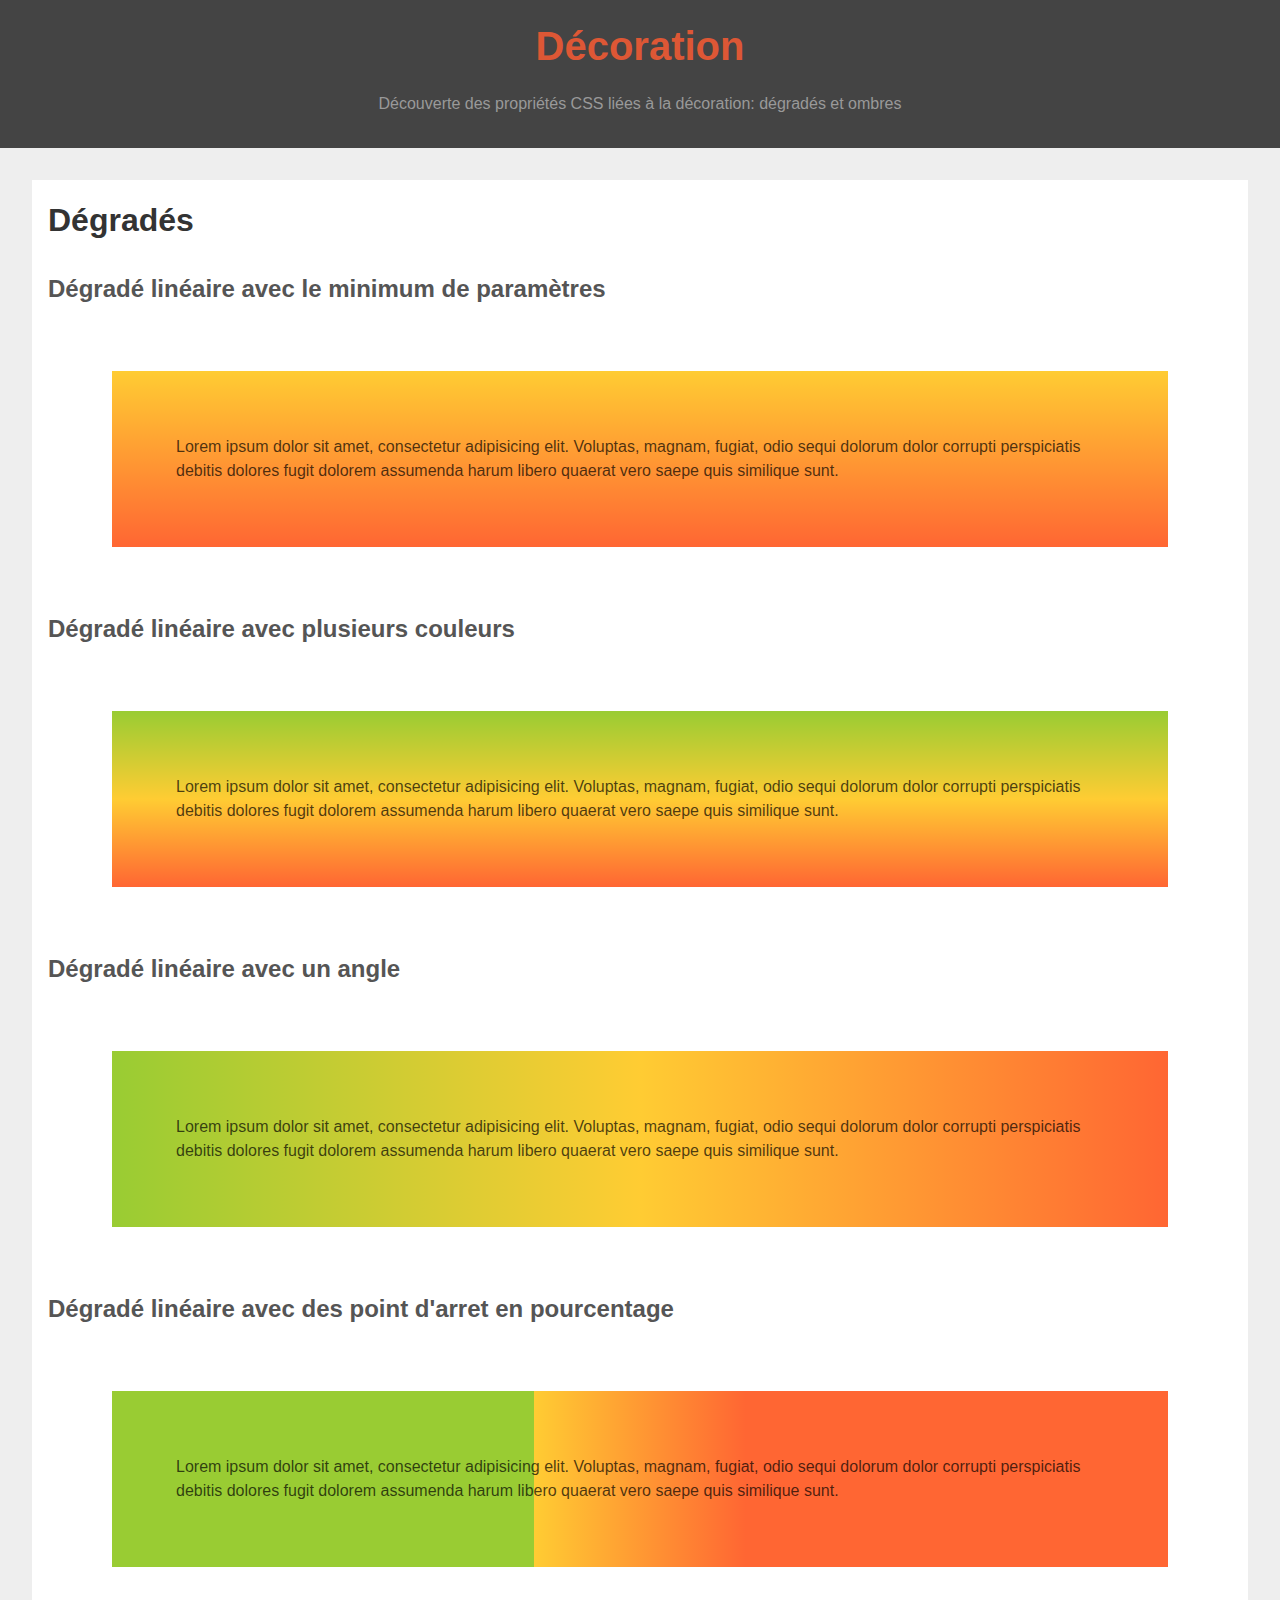
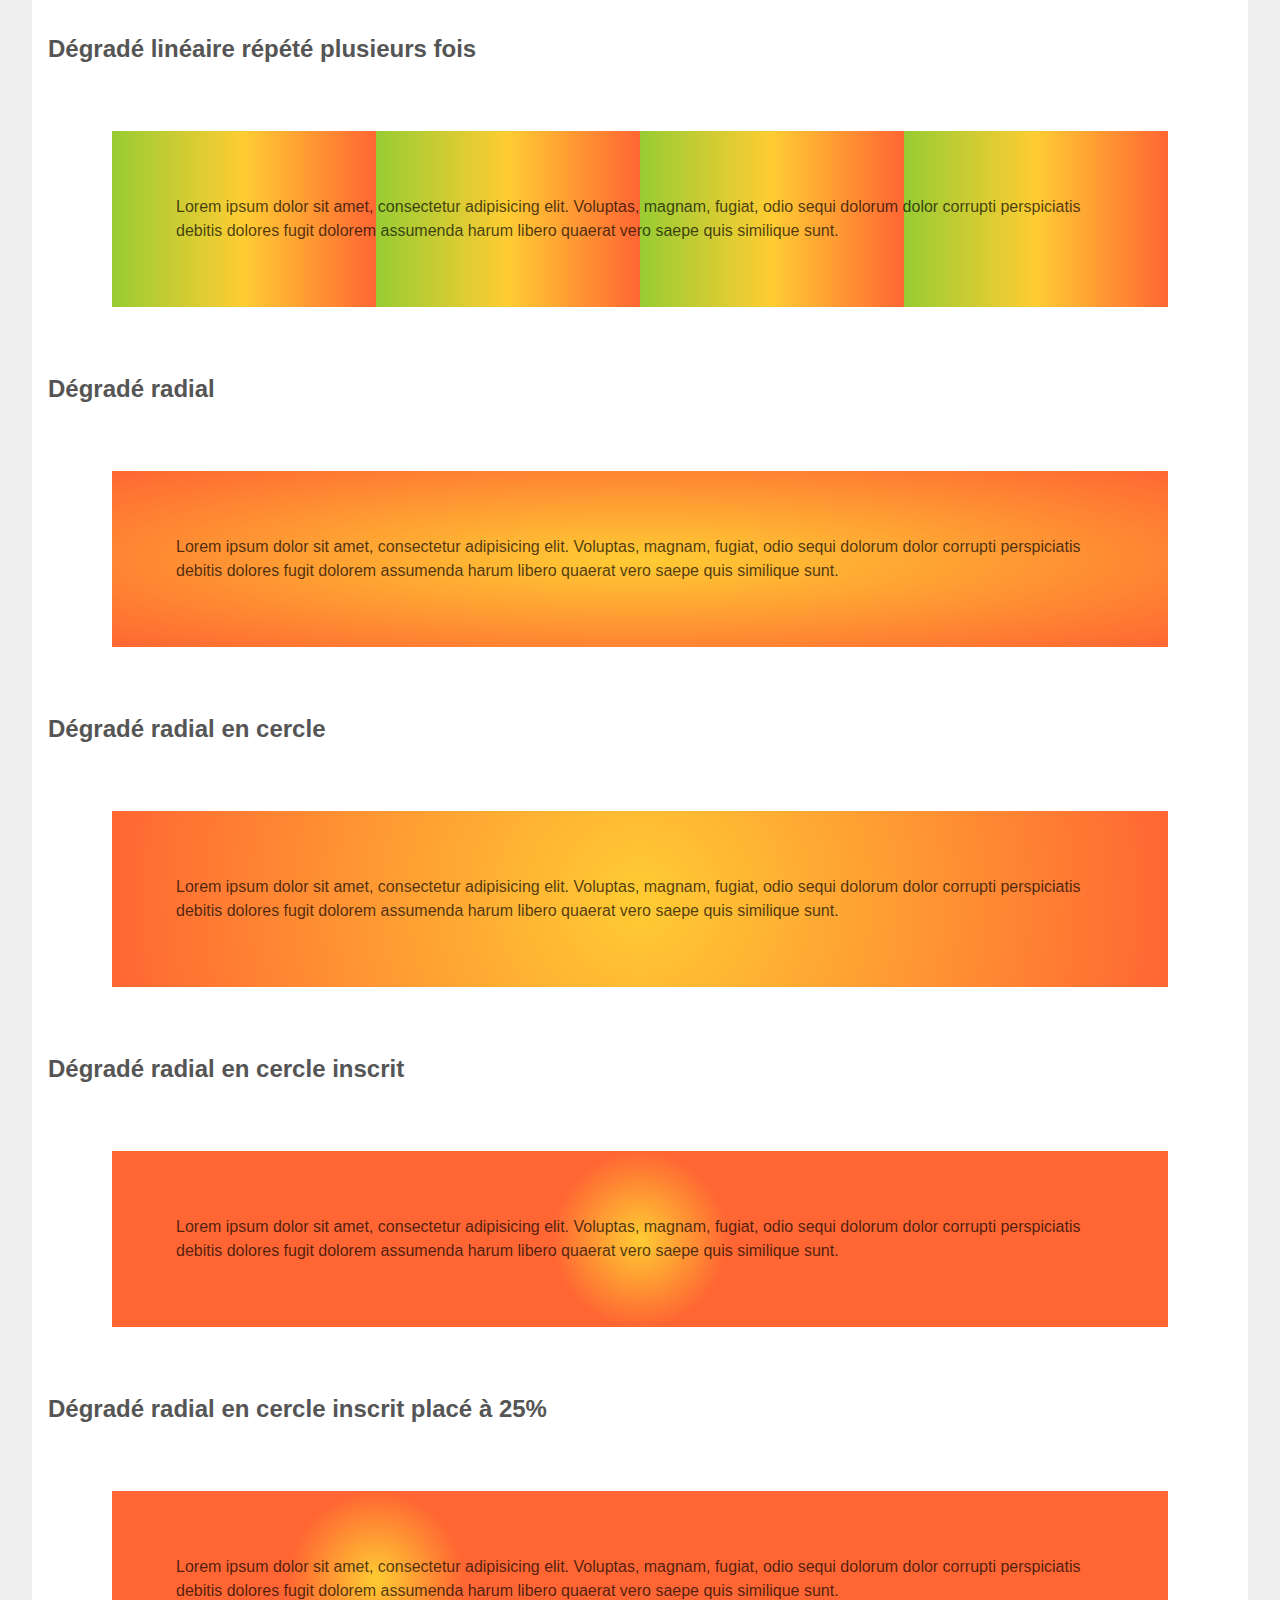
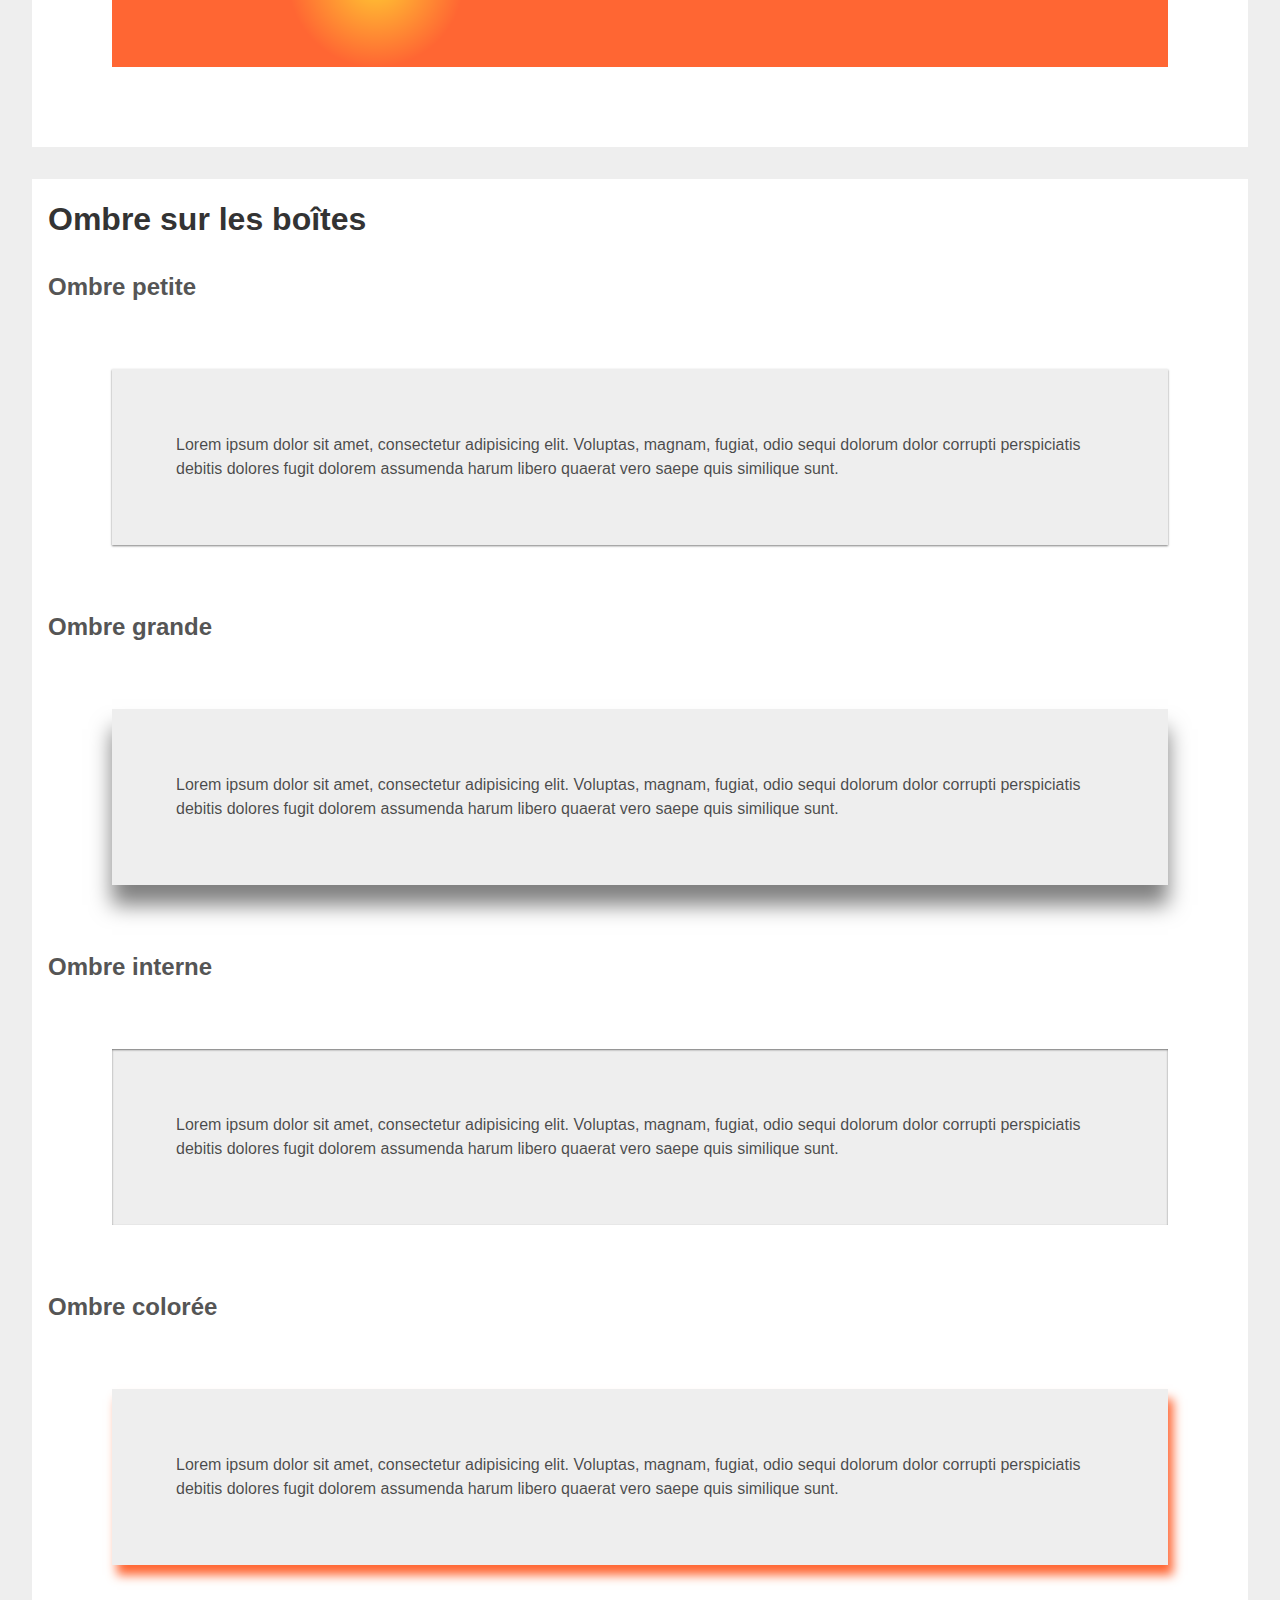
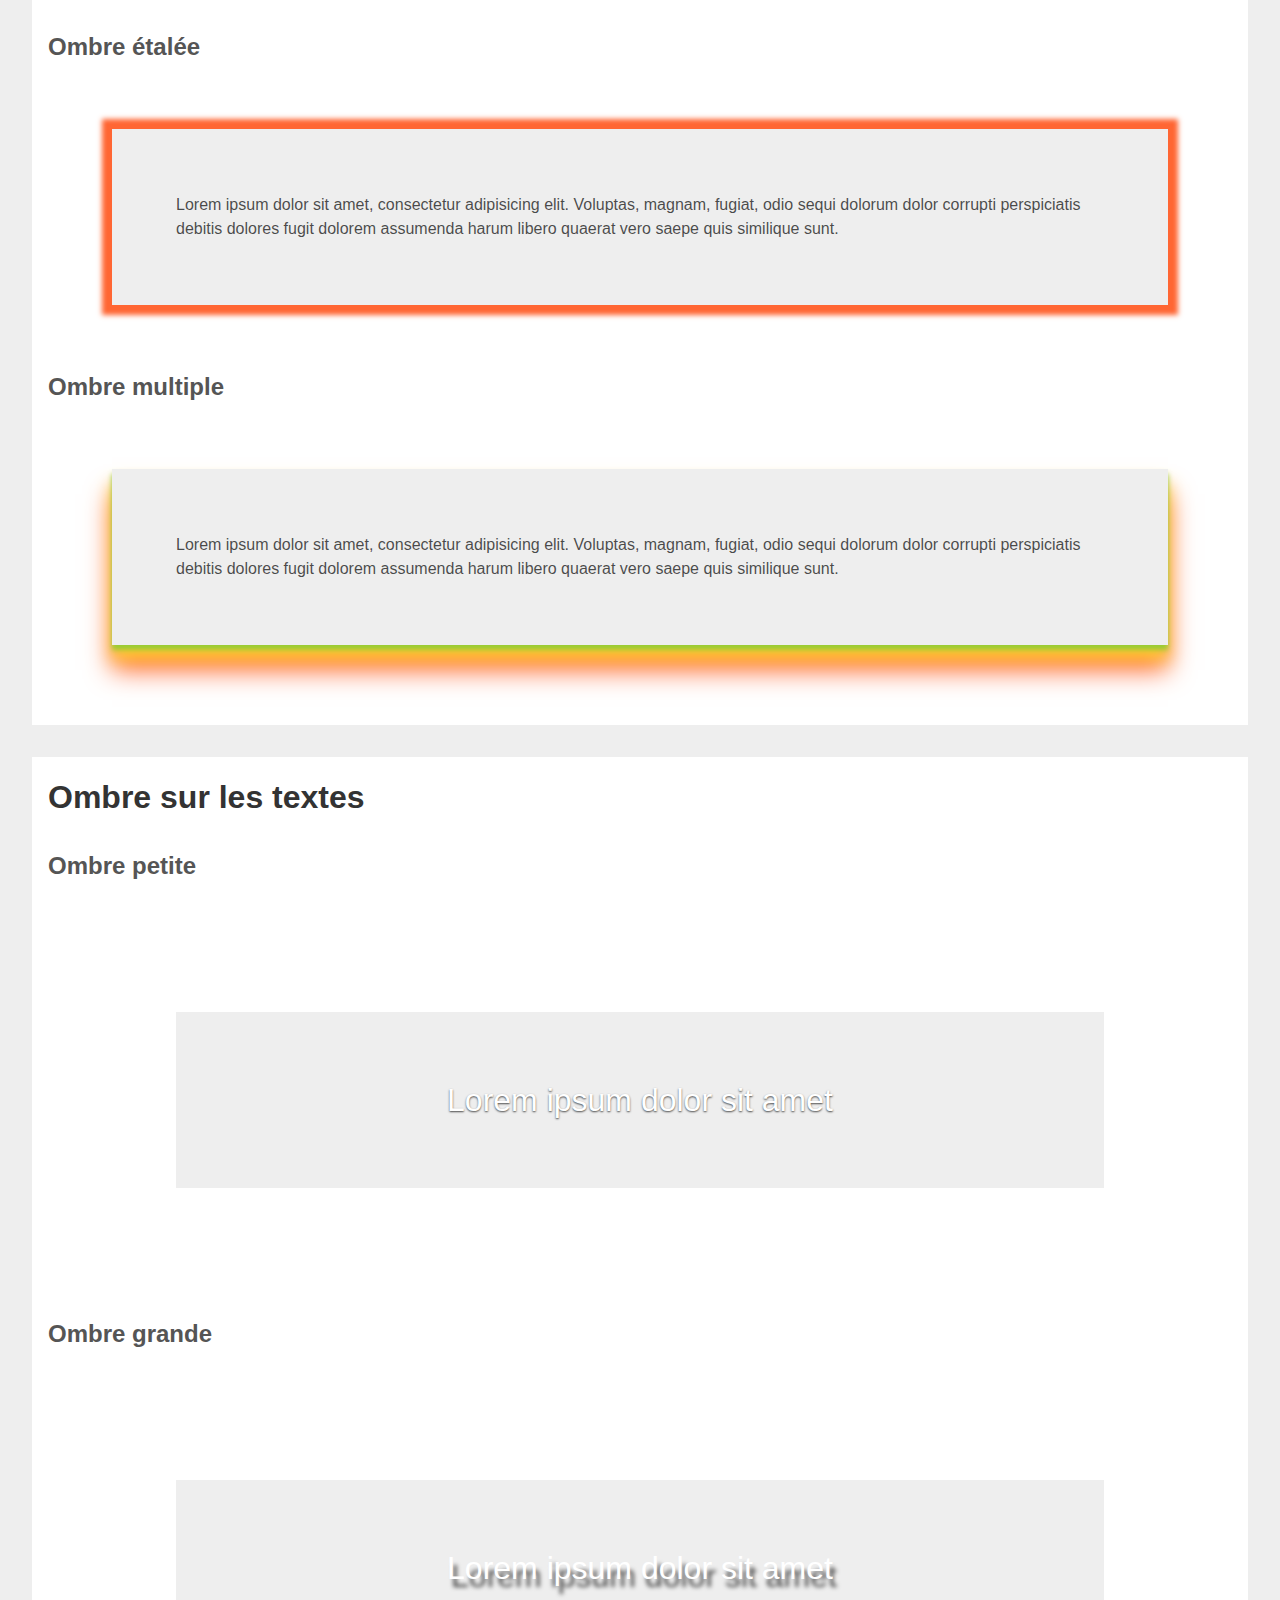
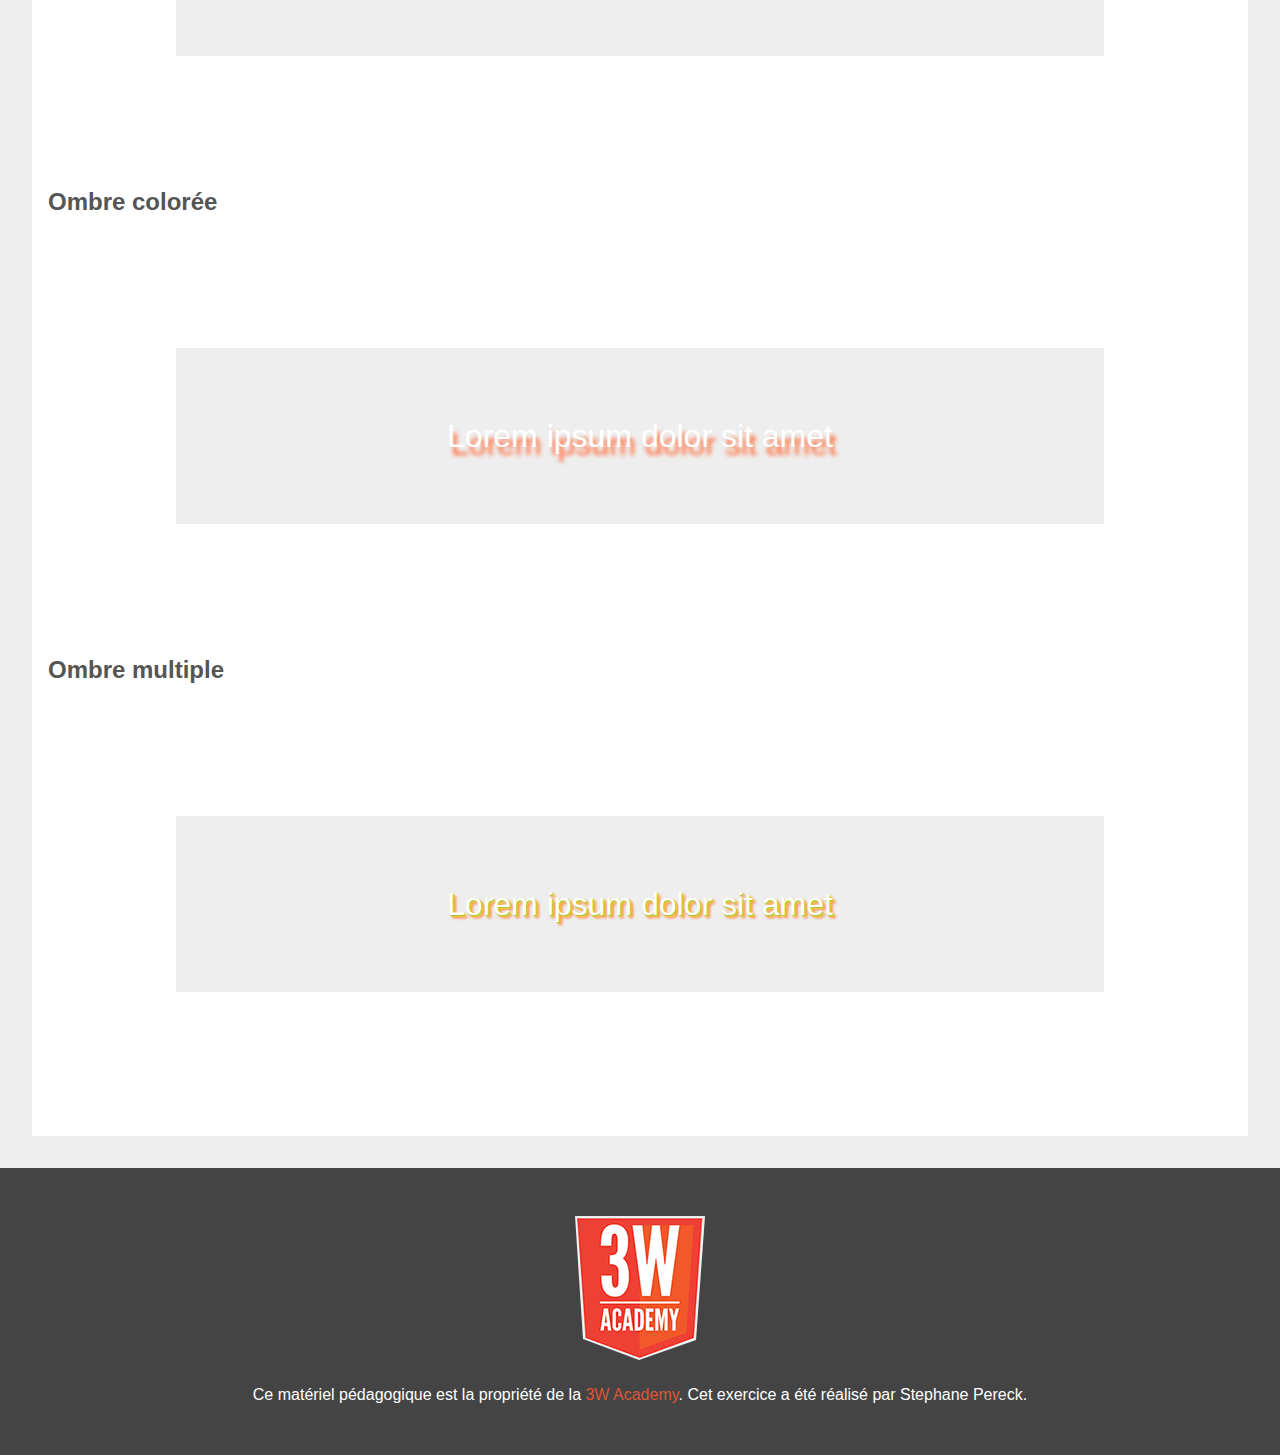
<file: Jour1/degrades/index.html>
<!DOCTYPE html>
<html lang="fr">

<head>
	<meta charset="UTF-8">
	<meta name="viewport" content="width=device-width, initial-scale=1.0">
	<meta name="description" content="Fonctionnement des media queries en mobile first">
	<title>Media queries en mobile first</title>
	<link rel="stylesheet" href="css/common-v3.css">
	<link rel="stylesheet" href="css/theme.css">
</head>

<body>
	<header class="header">
		<h1>Décoration</h1>
		<p>Découverte des propriétés CSS liées à la décoration: dégradés et ombres</p>
	</header>
		<main>
			<article>
			<h2>Dégradés</h2>

			<h3>Dégradé linéaire avec le minimum de paramètres</h3>
			<div class="box test-linear">Lorem ipsum dolor sit amet, consectetur adipisicing elit. Voluptas, magnam, fugiat, odio sequi dolorum dolor corrupti perspiciatis debitis dolores fugit dolorem assumenda harum libero quaerat vero saepe quis similique sunt.</div>

			<h3>Dégradé linéaire avec plusieurs couleurs</h3>
			<div class="box test-linear-colors">Lorem ipsum dolor sit amet, consectetur adipisicing elit. Voluptas, magnam, fugiat, odio sequi dolorum dolor corrupti perspiciatis debitis dolores fugit dolorem assumenda harum libero quaerat vero saepe quis similique sunt.</div>

			<h3>Dégradé linéaire avec un angle</h3>
			<div class="box test-linear-angle">Lorem ipsum dolor sit amet, consectetur adipisicing elit. Voluptas, magnam, fugiat, odio sequi dolorum dolor corrupti perspiciatis debitis dolores fugit dolorem assumenda harum libero quaerat vero saepe quis similique sunt.</div>

			<h3>Dégradé linéaire avec des point d'arret en pourcentage</h3>
			<div class="box test-linear-percent">Lorem ipsum dolor sit amet, consectetur adipisicing elit. Voluptas, magnam, fugiat, odio sequi dolorum dolor corrupti perspiciatis debitis dolores fugit dolorem assumenda harum libero quaerat vero saepe quis similique sunt.</div>

			<h3>Dégradé linéaire répété plusieurs fois</h3>
			<div class="box test-linear-repeat">Lorem ipsum dolor sit amet, consectetur adipisicing elit. Voluptas, magnam, fugiat, odio sequi dolorum dolor corrupti perspiciatis debitis dolores fugit dolorem assumenda harum libero quaerat vero saepe quis similique sunt.</div>

			<h3>Dégradé radial</h3>
			<div class="box test-radial">Lorem ipsum dolor sit amet, consectetur adipisicing elit. Voluptas, magnam, fugiat, odio sequi dolorum dolor corrupti perspiciatis debitis dolores fugit dolorem assumenda harum libero quaerat vero saepe quis similique sunt.</div>

			<h3>Dégradé radial en cercle</h3>
			<div class="box test-radial-circle">Lorem ipsum dolor sit amet, consectetur adipisicing elit. Voluptas, magnam, fugiat, odio sequi dolorum dolor corrupti perspiciatis debitis dolores fugit dolorem assumenda harum libero quaerat vero saepe quis similique sunt.</div>

			<h3>Dégradé radial en cercle inscrit</h3>
			<div class="box test-radial-closest">Lorem ipsum dolor sit amet, consectetur adipisicing elit. Voluptas, magnam, fugiat, odio sequi dolorum dolor corrupti perspiciatis debitis dolores fugit dolorem assumenda harum libero quaerat vero saepe quis similique sunt.</div>

			<h3>Dégradé radial en cercle inscrit placé à 25%</h3>
			<div class="box test-radial-closest-2">Lorem ipsum dolor sit amet, consectetur adipisicing elit. Voluptas, magnam, fugiat, odio sequi dolorum dolor corrupti perspiciatis debitis dolores fugit dolorem assumenda harum libero quaerat vero saepe quis similique sunt.</div>
		</article>

		<article>
			<h2>Ombre sur les boîtes</h2>

			<h3>Ombre petite</h3>
			<div class="box test-box">Lorem ipsum dolor sit amet, consectetur adipisicing elit. Voluptas, magnam, fugiat, odio sequi dolorum dolor corrupti perspiciatis debitis dolores fugit dolorem assumenda harum libero quaerat vero saepe quis similique sunt.</div>

			<h3>Ombre grande</h3>
			<div class="box test-box-large">Lorem ipsum dolor sit amet, consectetur adipisicing elit. Voluptas, magnam, fugiat, odio sequi dolorum dolor corrupti perspiciatis debitis dolores fugit dolorem assumenda harum libero quaerat vero saepe quis similique sunt.</div>

			<h3>Ombre interne</h3>
			<div class="box test-box-inset">Lorem ipsum dolor sit amet, consectetur adipisicing elit. Voluptas, magnam, fugiat, odio sequi dolorum dolor corrupti perspiciatis debitis dolores fugit dolorem assumenda harum libero quaerat vero saepe quis similique sunt.</div>

			<h3>Ombre colorée</h3>
			<div class="box test-box-color">Lorem ipsum dolor sit amet, consectetur adipisicing elit. Voluptas, magnam, fugiat, odio sequi dolorum dolor corrupti perspiciatis debitis dolores fugit dolorem assumenda harum libero quaerat vero saepe quis similique sunt.</div>

			<h3>Ombre étalée</h3>
			<div class="box test-box-spread">Lorem ipsum dolor sit amet, consectetur adipisicing elit. Voluptas, magnam, fugiat, odio sequi dolorum dolor corrupti perspiciatis debitis dolores fugit dolorem assumenda harum libero quaerat vero saepe quis similique sunt.</div>

			<h3>Ombre multiple</h3>
			<div class="box test-box-multiple">Lorem ipsum dolor sit amet, consectetur adipisicing elit. Voluptas, magnam, fugiat, odio sequi dolorum dolor corrupti perspiciatis debitis dolores fugit dolorem assumenda harum libero quaerat vero saepe quis similique sunt.</div>
		</article>

		<article class="text">
			<h2>Ombre sur les textes</h2>

			<h3>Ombre petite</h3>
			<div class="box test-text">Lorem ipsum dolor sit amet</div>

			<h3>Ombre grande</h3>
			<div class="box test-text-large">Lorem ipsum dolor sit amet</div>

			<h3>Ombre colorée</h3>
			<div class="box test-text-color">Lorem ipsum dolor sit amet</div>

			<h3>Ombre multiple</h3>
			<div class="box test-text-multiple">Lorem ipsum dolor sit amet</div>
		</article>
			<!--<section>
				<h2>Dégradés</h2>
				
				<article>
					<h3>Dégradé linéaire avec le minimum de paramètres</h3>
					<div class="linear">
						Lorem ipsum dolor sit amet, consectetur adipisicing elit. Voluptas, magnam, fugiat, odio sequi dolorum dolor corrupti perspiciatis debitis dolores fugit dolorem assumenda harum libero quaerat vero saepe quis similique sunt.
					</div>
				</article>
				
				<article><h3>Dégradé linéaire avec plusieurs couleurs</h3>
					<div class="linear-color">Lorem ipsum dolor sit amet, consectetur adipisicing elit. Voluptas, magnam, fugiat, odio sequi dolorum dolor corrupti perspiciatis debitis dolores fugit dolorem assumenda harum libero quaerat vero saepe quis similique sunt.</div>
						
				</article>
			
				<article><h3>Dégradé linéaire avec un angle</h3>
					<div class="linear-radius">Lorem ipsum dolor sit amet, consectetur adipisicing elit. Voluptas, magnam, fugiat, odio sequi dolorum dolor corrupti perspiciatis debitis dolores fugit dolorem assumenda harum libero quaerat vero saepe quis similique sunt.</div>
						
				</article>
				
				<article><h3>Dégradé linéaire avec des point d'arret en pourcentage</h3>
					<div class="linear-pourcentage">Lorem ipsum dolor sit amet, consectetur adipisicing elit. Voluptas, magnam, fugiat, odio sequi dolorum dolor corrupti perspiciatis debitis dolores fugit dolorem assumenda harum libero quaerat vero saepe quis similique sunt.</div>
						
				</article>
			
				<article><h3>Dégradé linéaire répété plusieurs fois</h3>
					<div class="linear-repeating">Lorem ipsum dolor sit amet, consectetur adipisicing elit. Voluptas, magnam, fugiat, odio sequi dolorum dolor corrupti perspiciatis debitis dolores fugit dolorem assumenda harum libero quaerat vero saepe quis similique sunt.</div>
						
				</article>
			
				<article><h3>Dégradé radial</h3>
					<div class="radial">Lorem ipsum dolor sit amet, consectetur adipisicing elit. Voluptas, magnam, fugiat, odio sequi dolorum dolor corrupti perspiciatis debitis dolores fugit dolorem assumenda harum libero quaerat vero saepe quis similique sunt.</div>
						
				</article>
			
				<article><h3>Dégradé radial en cercle</h3>
					<div class="radial-circle">Lorem ipsum dolor sit amet, consectetur adipisicing elit. Voluptas, magnam, fugiat, odio sequi dolorum dolor corrupti perspiciatis debitis dolores fugit dolorem assumenda harum libero quaerat vero saepe quis similique sunt.</div>
						
				</article>
			
				<article><h3>Dégradé radial en cercle inscrit/h3>
					<div class="radial-circle-gradient">Lorem ipsum dolor sit amet, consectetur adipisicing elit. Voluptas, magnam, fugiat, odio sequi dolorum dolor corrupti perspiciatis debitis dolores fugit dolorem assumenda harum libero quaerat vero saepe quis similique sunt.</div>
						
				</article>
			
				<article><h3>Dégradé radial en cercle inscrit placé à 25%</h3>
					<div class="lradial-circle-gradient-25">Lorem ipsum dolor sit amet, consectetur adipisicing elit. Voluptas, magnam, fugiat, odio sequi dolorum dolor corrupti perspiciatis debitis dolores fugit dolorem assumenda harum libero quaerat vero saepe quis similique sunt.</div>
						
				</article>
			
			</section> -->

		</main>
	<footer class="footer">
		<p><a rel="license" href="https://3wa.fr/propriete-materiel-pedagogique/"><img alt="Propriété de la 3W Academy" src="img/logo-3wa.png"></a></p>
		<p>Ce matériel pédagogique est la propriété de la <a rel="license" href="https://3wa.fr/propriete-materiel-pedagogique/">3W Academy</a>. Cet exercice a été réalisé par Stephane Pereck.</p>
	</footer>

</body>

</html>
</file>
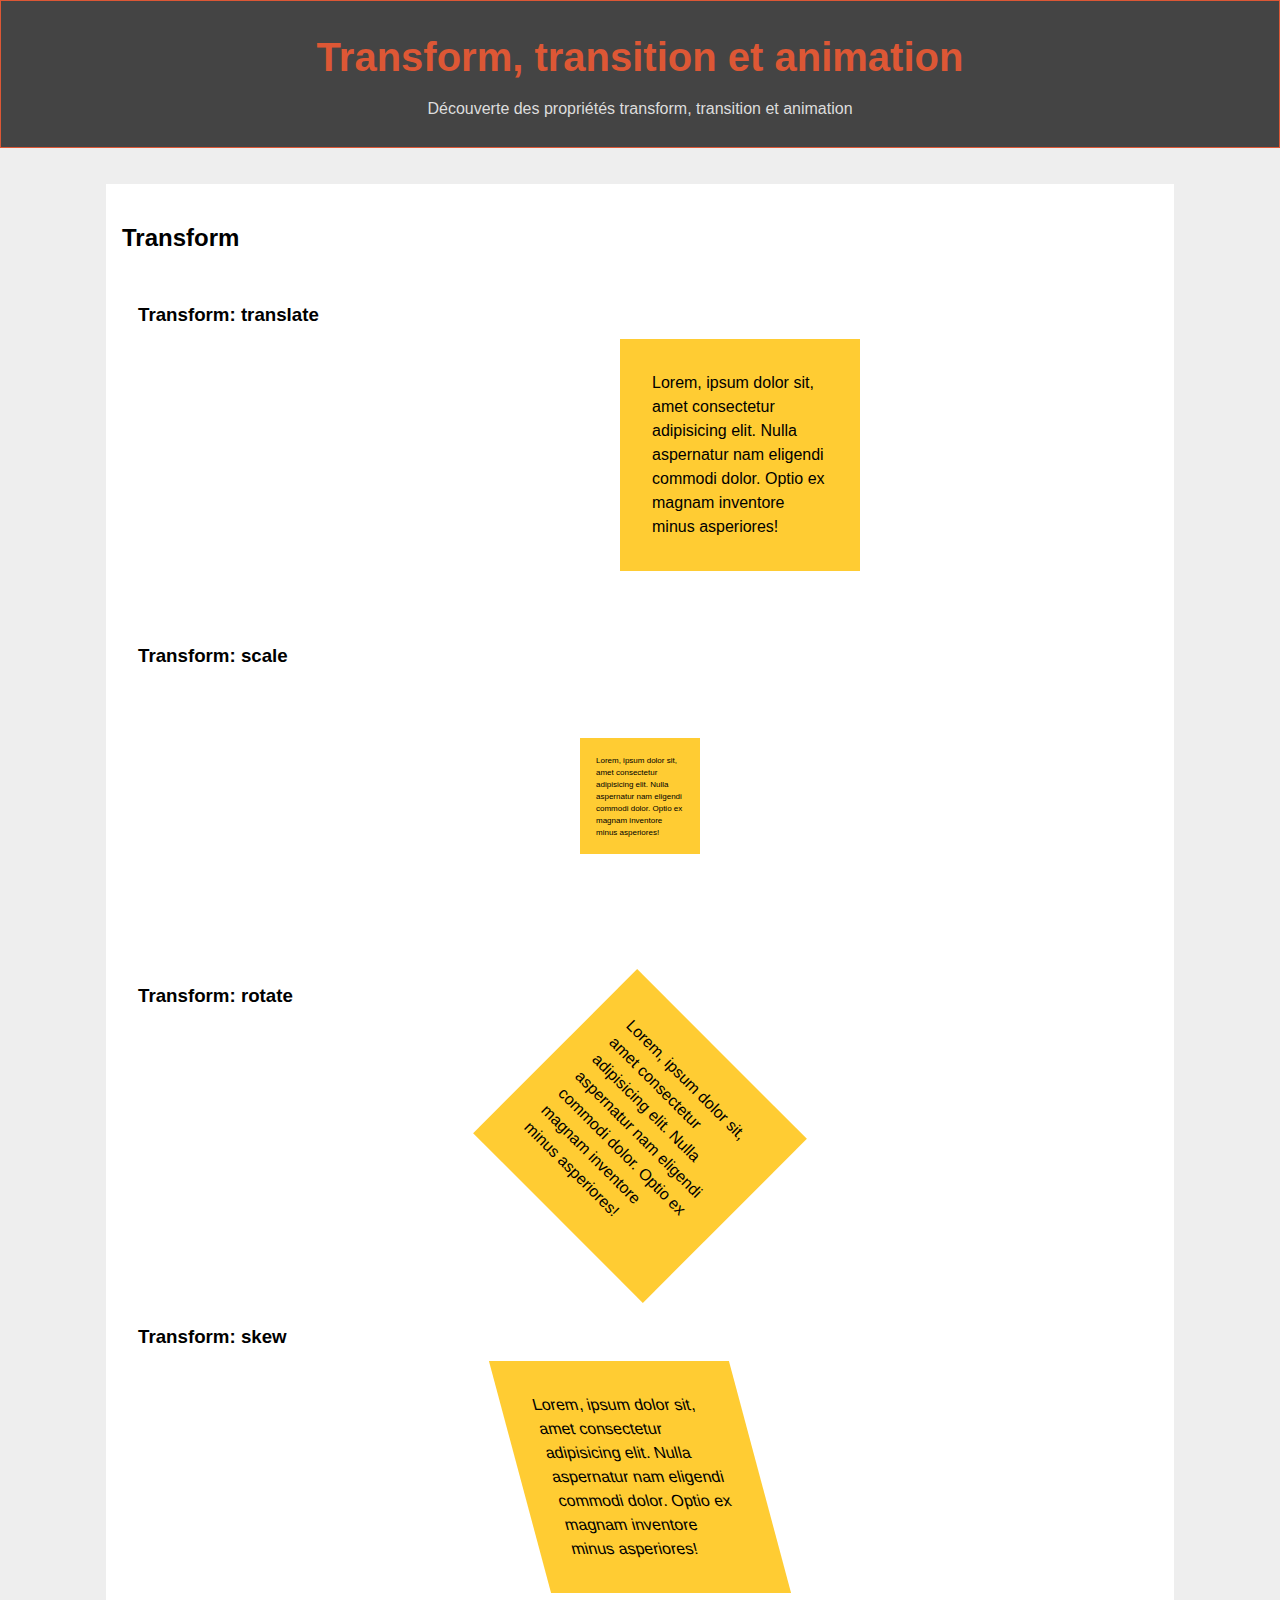
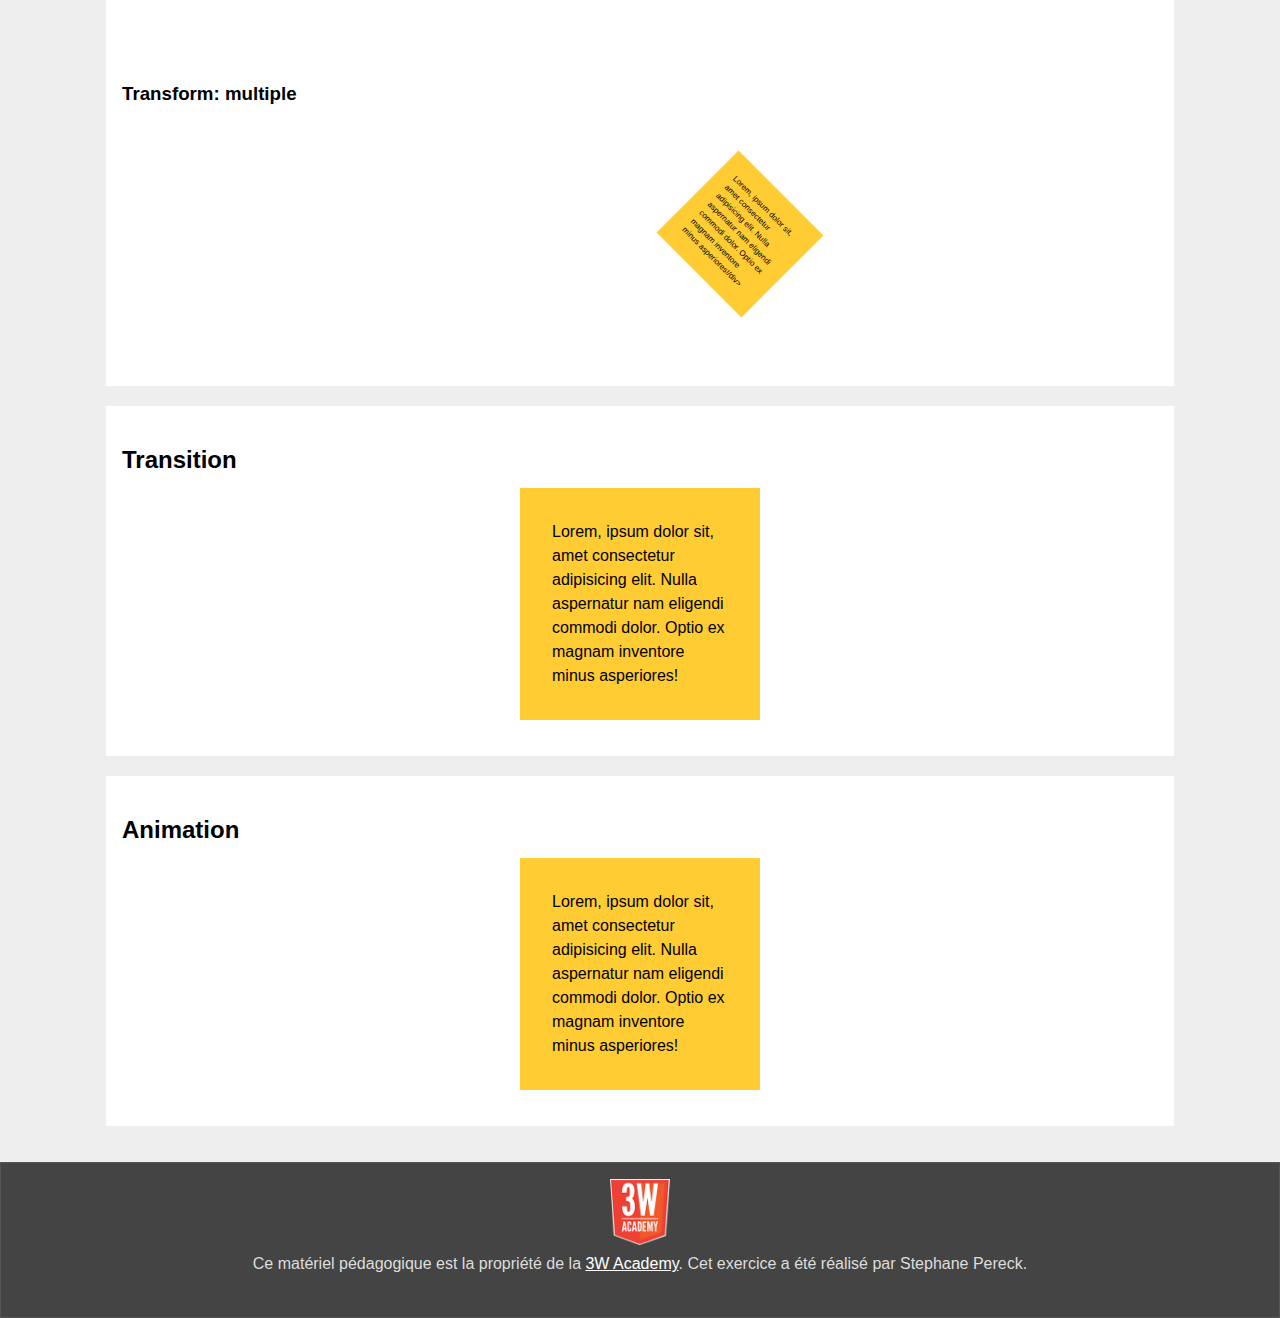
<file: Jour1/demo/index.html>
<!DOCTYPE html>
<html lang="fr">

<head>
	<meta charset="UTF-8">
	<meta name="viewport" content="width=device-width, initial-scale=1.0">
	<meta name="description" content="Découverte des propriétés transform, transition et animation">
	<title>Transform, transition et animation</title>
	<link rel="stylesheet" href="css/style.css">
</head>

<body>

	<div class="header">
		<h1>Transform, transition et animation</h1>
		<p>Découverte des propriétés transform, transition et animation</p>
	</div>

	<main class="container">

		<section>
			<h2>Transform</h2>
			<article>
				<h3>Transform: translate</h3>
				<div class="box test-transform-translate">Lorem, ipsum dolor sit, amet consectetur adipisicing elit. Nulla aspernatur nam eligendi commodi dolor. Optio ex magnam inventore minus asperiores!</div>
			</article>
			<article>
				<h3>Transform: scale</h3>
				<div class="box test-transform-scale">Lorem, ipsum dolor sit, amet consectetur adipisicing elit. Nulla aspernatur nam eligendi commodi dolor. Optio ex magnam inventore minus asperiores!</div>
			</article>
			<article>
				<h3>Transform: rotate</h3>
				<div class="box test-transform-rotate">Lorem, ipsum dolor sit, amet consectetur adipisicing elit. Nulla aspernatur nam eligendi commodi dolor. Optio ex magnam inventore minus asperiores!</div>
			</article>
			<article>
				<h3>Transform: skew</h3>
				<div class="box test-transform-skew">Lorem, ipsum dolor sit, amet consectetur adipisicing elit. Nulla aspernatur nam eligendi commodi dolor. Optio ex magnam inventore minus asperiores!</div>
				</article>
			<article>
				
			</article>
				<h3>Transform: multiple</h3>
				<div class="box test-transform-multiple">Lorem, ipsum dolor sit, amet consectetur adipisicing elit. Nulla aspernatur nam eligendi commodi dolor. Optio ex magnam inventore minus asperiores!/div>
			</article>
		</section>
		<section>
			<h2>Transition</h2>
			<div class="box test-transition">Lorem, ipsum dolor sit, amet consectetur adipisicing elit. Nulla aspernatur nam eligendi commodi dolor. Optio ex magnam inventore minus asperiores!</div>
		</section>

		<section>
			<h2>Animation</h2>
			<div class="box test-animation">Lorem, ipsum dolor sit, amet consectetur adipisicing elit. Nulla aspernatur nam eligendi commodi dolor. Optio ex magnam inventore minus asperiores!</div>
		</section>
	</main>

	<div class="footer">
		<img alt="Propriété de la 3W Academy" src="img/logo-3wa.png">
		<p>Ce matériel pédagogique est la propriété de la <a href="https://3wa.fr/propriete-materiel-pedagogique/">3W Academy</a>. Cet exercice a été réalisé par Stephane Pereck.</p>
	</div>

</body>

</html>
</file>
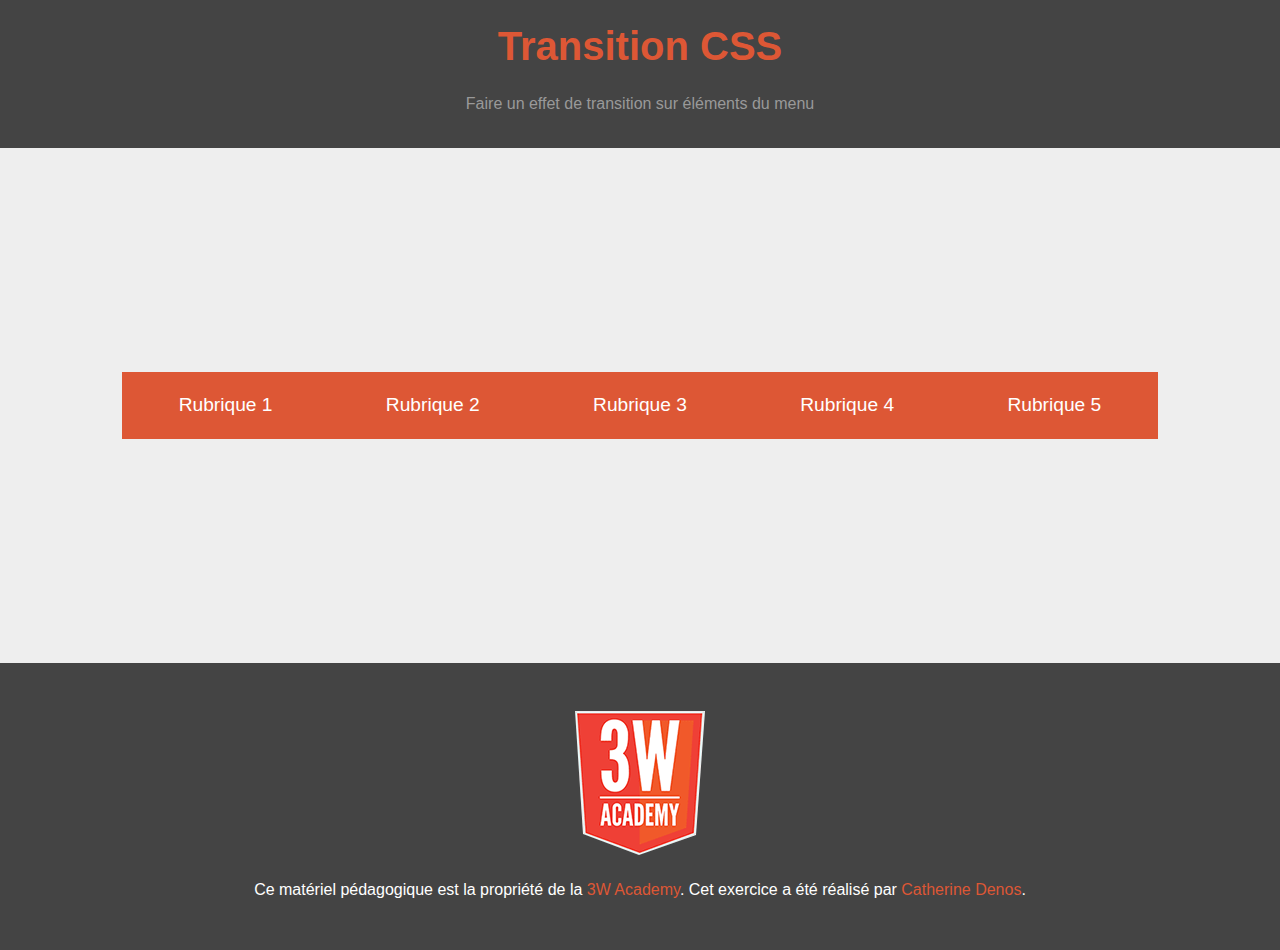
<file: Jour1/transition/index.html>
<!DOCTYPE html>
<html lang="fr">

<head>
	<meta charset="UTF-8">
	<meta name="viewport" content="width=device-width, initial-scale=1.0">
	<meta name="description" content="Utiliser les animation en CSS pour faire un effet de zoom">
	<title>Transformation CSS</title>
	<link rel="stylesheet" href="css/common-v3.css">
	<link rel="stylesheet" href="css/theme.css">
</head>

<body>
	<header class="header">
		<h1>Transition CSS</h1>
		<p>Faire un effet de transition sur éléments du menu</p>
	</header>
 	<main class="container">  
			<nav>
			<a href="#">Rubrique 1</a>
			<a href="#">Rubrique 2</a>
			<a href="#">Rubrique 3</a>
			<a href="#">Rubrique 4</a>
			<a href="#">Rubrique 5</a>
		</nav>
	</nav>
	</main>
	<footer class="footer">
		<p><a rel="license" href="https://3wa.fr/propriete-materiel-pedagogique/"><img alt="Propriété de la 3W Academy" src="img/logo-3wa.png"></a></p>
		<p>Ce matériel pédagogique est la propriété de la <a rel="license" href="https://3wa.fr/propriete-materiel-pedagogique/">3W Academy</a>. Cet exercice a été réalisé par <a href="https://www.cath2nos.com">Catherine Denos</a>.</p>
	</footer>
</body>

</html>
</file>
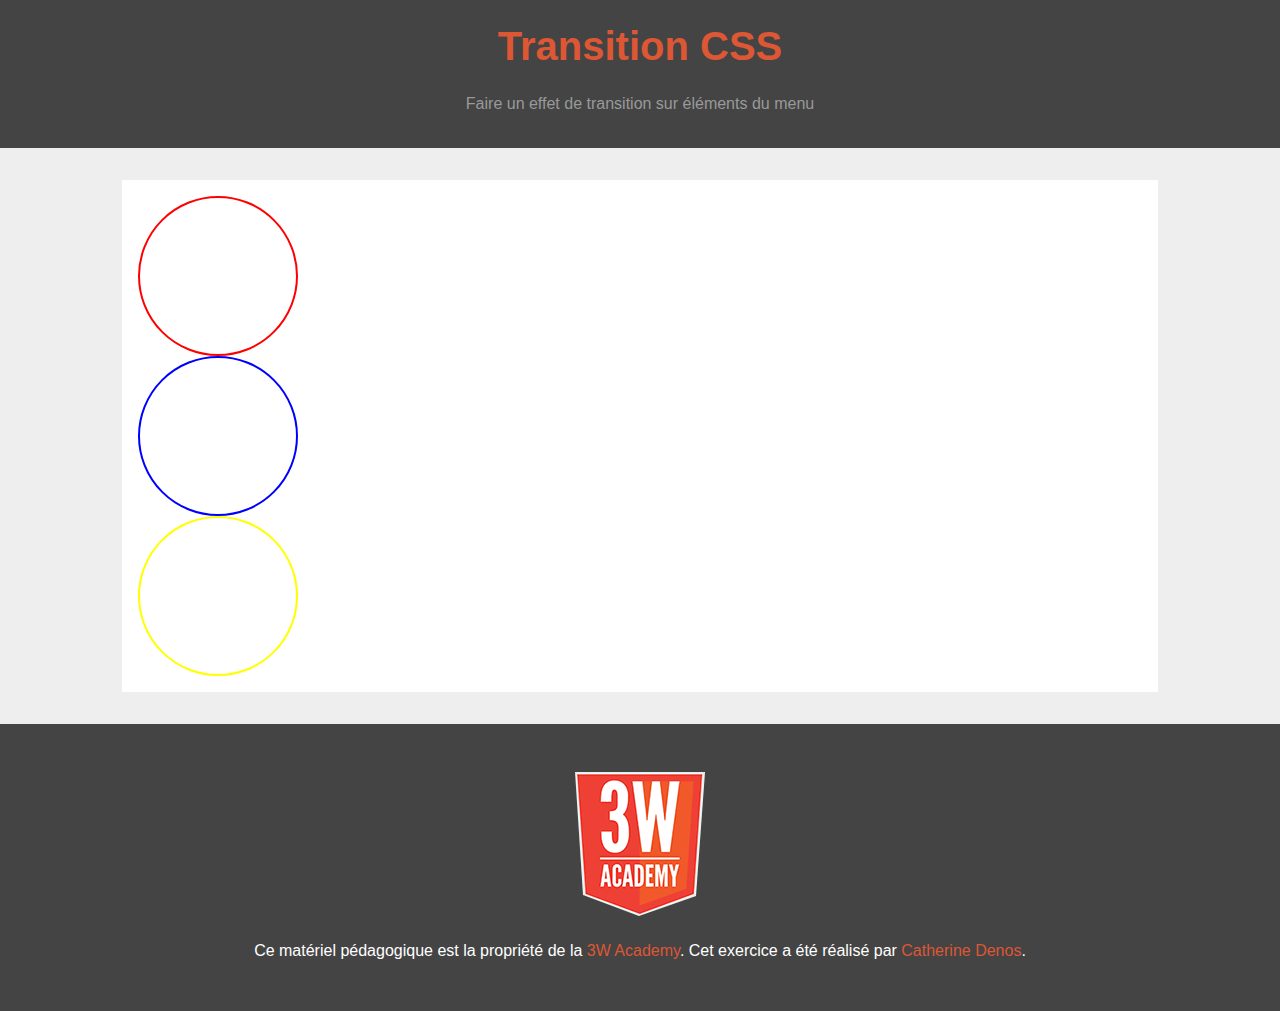
<file: Jour1/transform, transition, animation/animation/index.html>
<!DOCTYPE html>
<html lang="fr">

<head>
	<meta charset="UTF-8">
	<meta name="viewport" content="width=device-width, initial-scale=1.0">
	<meta name="description" content="Utiliser les animation en CSS pour faire un effet de zoom">
	<title>Transformation CSS</title>
	<link rel="stylesheet" href="css/common-v3.css">
	<link rel="stylesheet" href="css/theme.css">
</head>

<body>
	<header class="header">
		<h1>Transition CSS</h1>
		<p>Faire un effet de transition sur éléments du menu</p>
	</header>
 	<main class="container">
 		<article>
 			<div class="cerclerouge"></div>
 			<div class="cerclebleu"></div>
 			<div class="cerclejaune"></div>
 		</article>
	</main>
	<footer class="footer">
		<p><a rel="license" href="https://3wa.fr/propriete-materiel-pedagogique/"><img alt="Propriété de la 3W Academy" src="img/logo-3wa.png"></a></p>
		<p>Ce matériel pédagogique est la propriété de la <a rel="license" href="https://3wa.fr/propriete-materiel-pedagogique/">3W Academy</a>. Cet exercice a été réalisé par <a href="https://www.cath2nos.com">Catherine Denos</a>.</p>
	</footer>
</body>

</html>
</file>
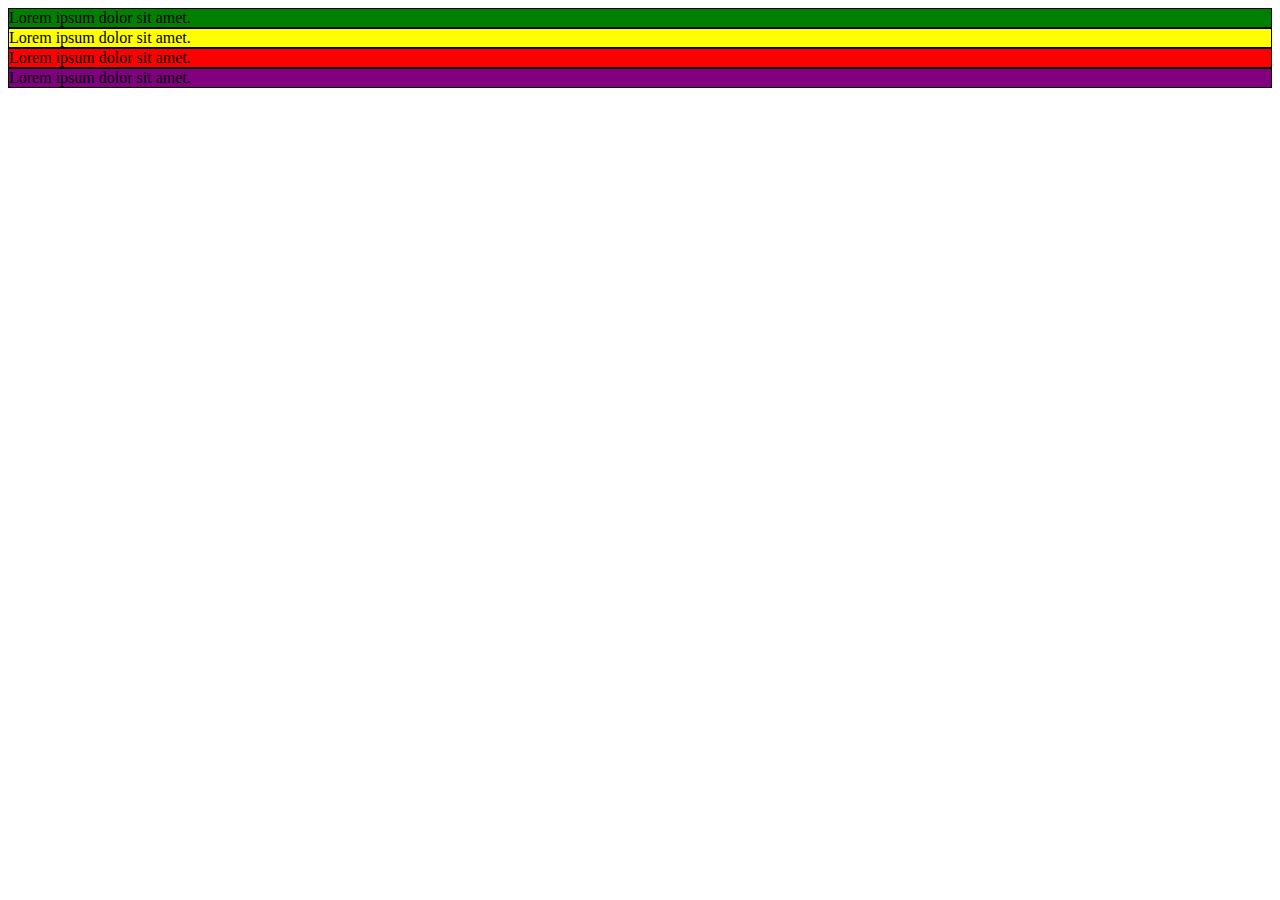
<file: Jour2/soutien/wireframe/level1/index.html>
<!doctype html>
<html lang="en">
<head>
    <meta charset="UTF-8">
    <title>Warehouse - Wireframe</title>
    <link rel="stylesheet" href="css/style.css" type="text/css" />
</head>
<body>
    <header class="header">
        Lorem ipsum dolor sit amet.
    </header>
    <main class="main">
        Lorem ipsum dolor sit amet.
    </main>
    <footer class="footer">
        Lorem ipsum dolor sit amet.
    </footer>
    <aside class="extra-footer">
        Lorem ipsum dolor sit amet.
    </aside>
</body>
</html>
</file>
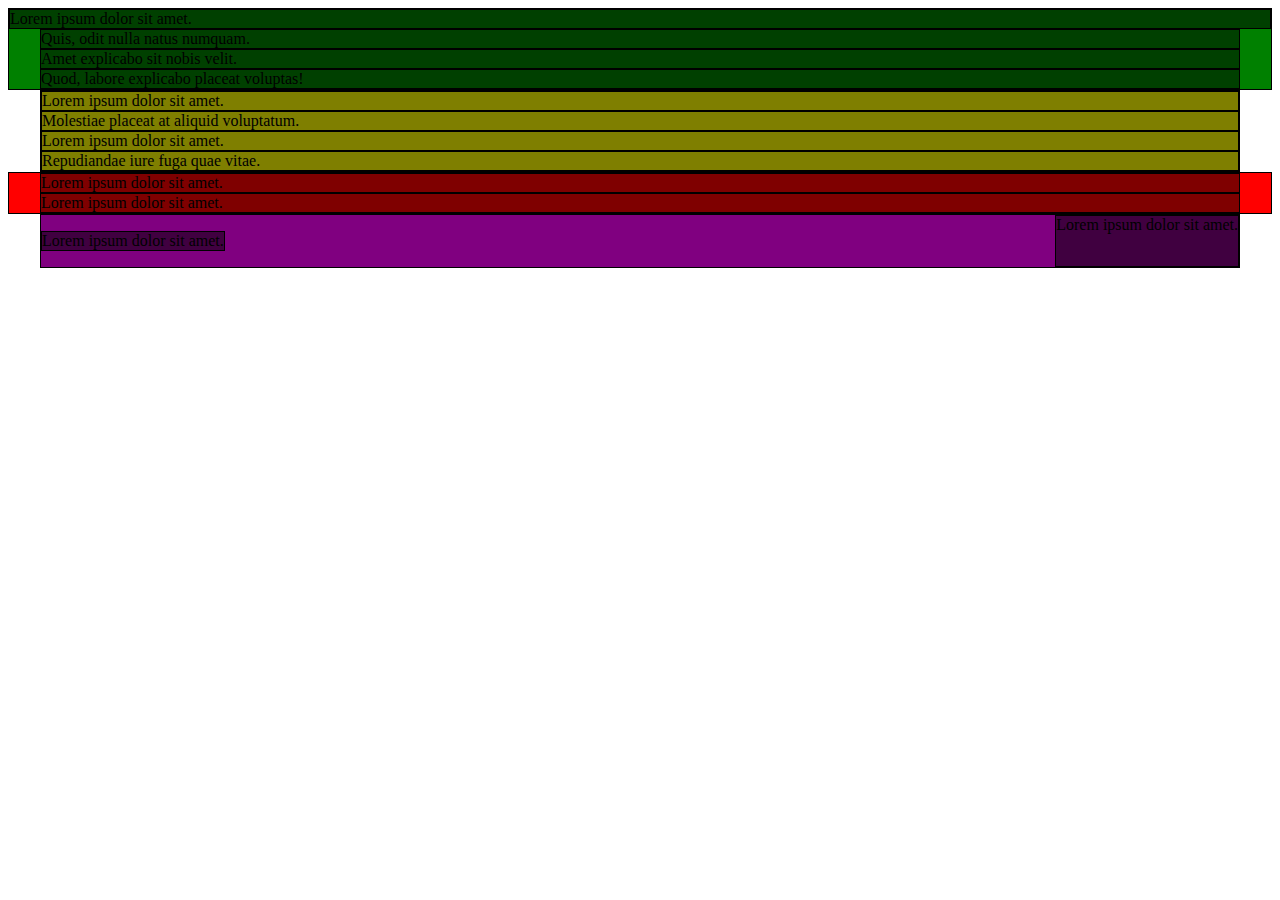
<file: Jour2/soutien/wireframe/level2/index.html>
<!doctype html>
<html lang="en">
<head>
    <meta charset="UTF-8">
    <title>Warehouse - Wireframe</title>
    <link rel="stylesheet" href="css/style.css" type="text/css" />
</head>
<body>
    <header class="header">
        <div>Lorem ipsum dolor sit amet.</div>
        <div class="container">Quis, odit nulla natus numquam.</div>
        <div class="container">Amet explicabo sit nobis velit.</div>
        <div class="container">Quod, labore explicabo placeat voluptas!</div>
    </header>
    <main class="main container">
        <div>Lorem ipsum dolor sit amet.</div>
        <div>Molestiae placeat at aliquid voluptatum.</div>
        <section>Lorem ipsum dolor sit amet.</section>
        <section>Repudiandae iure fuga quae vitae.</section>
    </main>
    <footer class="footer">
        <section class="container">Lorem ipsum dolor sit amet.</section>
        <div class="container">Lorem ipsum dolor sit amet.</div>
    </footer>
    </footer>
    <aside class="extra-footer container">
        <p>Lorem ipsum dolor sit amet.</p>
        <div>Lorem ipsum dolor sit amet.</div>
    </aside>
</body>
</html>
</file>
<file: Jour1/degrades/css/common-v3.css>
/*

Ultime version de la feuille de style commune (à réutiliser dans les modules 4 et 5)

Ajout de la marge entre les sections
Ajout des la section form depuis le corrigé de l'exercice "form" du module 2
Ajout de la section table (version proche du corrigé de l'exercice "table" du module 2 mais avec quelques ajustements)

*/
/* *****************************************************************
TOOLS
***************************************************************** */

* {
	box-sizing: border-box; /* On spécifie que la largeur (width) de chaque boîte comprend le padding et la bordure (par défaut, c'est seulement la largeur du contenu) */
}

html {
	font-size: 62.5%; /* 1rem = 10px (la formule est 10/16*100) la taille par défaut étant 16px */
}

body {
	font-size: 1.6rem; /* on remets la taille du texte par défaut pour le body à 16px en utilisant les rem comme unité) */
}

/* *****************************************************************
GENERALITIES
***************************************************************** */

/* Le corps du document */
body {
	margin: 0;
	padding: 0;
	line-height: 1.5;
	font-family: sans-serif;
	color: #555;
	background-color: #eee;
}

/* Le titre principal d'un flux */
h1 {
	font-size: 4rem;
	color: #DD5735;
}

/* Le titre de second niveau  */
h2 {
	font-size: 3.2rem;
	color: #333;
}


/* Le titre de troisème niveau */
h3 {
	font-size: 2.4rem;
}

/* Les liens */
a {
	text-decoration: none;
	color: #DD5735;
}

/* Ajout d'un élément de décoration au survol */
a:hover {
	text-decoration: underline;
	color: #000;
}

/* Contenu principal */
main {
	padding: 2em;
}

/* Les articles */
article {
	background-color: #fff;
	padding: 1em;
}

/* marge entre les sections */
section + section {
	margin-top: 2em;
}

/* *****************************************************************
CONTAINER
***************************************************************** */

/* Le container permet de limiter la largeur d'un contenu */
.container {
	max-width: 1100px; /* On donne une largeur au container */
	margin-left: auto; /* On centre son contenu */
	margin-right: auto;
}

/* *****************************************************************
MAIN LAYOUT
***************************************************************** */

/* L'entête de la page */
.header {
	padding: 1em;
	text-align: center;
	color: #999;
	background-color: #444;
}

/* Pas de marge pour le titre pricipal */
.header h1 {
	margin: 0;
}

/* Le pied de page */
.footer {
	padding: 2em;
	text-align: center;
	color: #fff;
	background-color: #444;
}

/* *****************************************************************
CARDS
***************************************************************** */

.card,
.cards > * {
	padding: 2em;
	background-color: #fff;
	border: 1px solid rgba(0,0,0,0.2);
}

.gutter > * {
	margin: 1em;
}

/* *****************************************************************
FORM
***************************************************************** */

/* Style pour une barre d'outils => ou placer les boutons */
.toolbar {
	padding: 1em 2em;
	text-align: center;
	border: 1px solid rgba(0,0,0,0.2);
	border-radius: 0.5em;
}

/* Style de chaque groupe de champs (fieldset) */
fieldset {
	margin: 2em 0;
	padding: 1em;
	font-size: 1.6rem;
	border: 1px solid rgba(0,0,0,0.2);
	border-radius: 0.5em;
}

legend {
	padding: 0 1em;
	font-size: 1.8rem;
}

/* Style de chaque champ (field) */
.field {
	display: flex;
	padding: 1em 0;
}

.field label {
	width: 30%;
}

.field .value {
	width: 70%;
}

.field input {
	width: 100%;
}

.field + .field {
	border-top: 1px solid rgba(0,0,0,0.2);
}

/* Style de chaque libélé */
label {
	padding: 0.5em;
}

/* Style de chaque input */
input[type="text"],
input[type="password"],
input[type="search"],
input[type="email"],
input[type*="date"],
select,
textarea {
	display: inline-block;
	padding: 0.5em 1em;
	font-size: 1.6rem;
	color: #333;
	background-color: #fff;
	border: 1px solid #ccc;
	border-radius: 0.5em;
}
select,
textarea {
	width: 100%;
}
textarea {
	display: block;
	min-height: 10em;
}

/* Style de chaque bouton */
.button {
	display: inline-block;
	padding: 1em 2em;
	font-size: 1.6rem;
	color: #fff;
	background-color: #DD5735;
	border: 2px solid #DD5735;
	border-radius: 0.5em;
	cursor: pointer;
}

.button:hover {
	text-decoration: none;
	color: #DD5735;
	background-color: #fff;
}

/* *****************************************************************
TABLE
***************************************************************** */

.table {
	width: 100%;
	border-collapse: collapse;
}
.table caption,
.table th,
.table td {
	padding: 1em;
	border: 1px solid #ddd;
}
.table thead {
	border-bottom: 2px solid #999;
}
.table tfoot {
	border-top: 2px solid #999;
}
.table tbody tr:nth-child(odd) {
    background-color: rgba(0,0,0,0.1);
}

/* *****************************************************************
VARIOUS
***************************************************************** */

/* Utile pour mettre en évidence un parent */
.parent {
	border: 1px dashed #DD5735;
}

/* Utile pour mettre en forme du code informatique */
.code {
	padding: 0.5em;
	font-family: Monaco, monospace;
	font-size: 14px;
	color: #000;
	background-color: #ddd;
	border: 1px solid #bbb;
}
</file>
<file: Jour1/degrades/css/theme.css>
/*.container {
    max-width: 1200px;
}

div {
    font-size: 3rem;
    padding: 2em;
    border: 2px solid black;
}

.linear {
    background-image: linear-gradient(#FF0, #0F0, #00F);
}

.linear-color{
	background-image: linear-gradient(#FF0, #0F0, #00F, #26C4EC, #03224C, #2B009A);
}

.linear-radius{
	background-image: linear-gradient
}

.linear-pourcentage{
	background-image: linear-gradient(#FF0 10%, #0F0 15%, #00F);
}

.linear-repeating {
    background-image: repeating-linear-gradient(90deg, #FF0, #0F0, #00F);
    background-size: 25%;
}

.radial {
     background-image: radial-gradient(red, blue);
}

.radial-circle{
	background-image: radial-gradient(circle closest-side, #FF0, #0F0);
}

.radial-circle-gradient{
	
}

.radial-circle-gradient-25{
	
}

.box-shadow {
    box-shadow: 5px 10px 10px #00F, 5px 10px 10px #F00;
}

.text-shadow {
    text-shadow: 2px 5px 5px #00F
}
*/
/* *****************************************************************
GENERALITIES
***************************************************************** */

article + article {
	margin-top: 2em;
}

h2,
h3 {
	margin-top: 0;
}

.box {
	margin: 4em;
	padding: 4em;
	color: rgba(0,0,0,0.7);
	background-color: #eee;
}

/* *****************************************************************
GRADIENT
***************************************************************** */

.test-linear {
	background-image: linear-gradient(#fc3, #f63);
}
.test-linear-colors {
	background-image: linear-gradient(#9c3, #fc3, #f63);
}
.test-linear-angle {
	background-image: linear-gradient(90deg,#9c3, #fc3, #f63);
}
.test-linear-percent {
	background-image: linear-gradient(90deg,#9c3 40%, #fc3 40%, #f63 60%);
}
.test-linear-repeat {
	background-image: repeating-linear-gradient(90deg,#9c3, #fc3, #f63);
	background-size: 25%;
}
.test-radial {
	background-image: radial-gradient(#fc3, #f63);
}
.test-radial-circle {
	background-image: radial-gradient(circle, #fc3, #f63);
}
.test-radial-closest {
	background-image: radial-gradient(circle closest-side, #fc3, #f63);
}
.test-radial-closest-2 {
	background-image: radial-gradient(circle closest-side at 25%, #fc3, #f63);
}

/* *****************************************************************
BOX-SHADOW
***************************************************************** */

.test-box {
	box-shadow: 0 1px 2px rgba(0,0,0,0.5);
}
.test-box-large {
	box-shadow: 0 20px 20px rgba(0,0,0,0.5);
}
.test-box-inset {
	box-shadow: 0 1px 2px rgba(0,0,0,0.5) inset;
}
.test-box-color {
	box-shadow: 5px 10px 10px #f63;
}
.test-box-spread {
	box-shadow: 0 0 5px 10px #f63;
}
.test-box-multiple {
	box-shadow: 0 5px 5px #9c3, 0 15px 15px #fc3, 0 25px 25px #f63;
}

/* *****************************************************************
TEXT-SHADOW
***************************************************************** */

.text div {
	padding: 2em;
	font-size: 2em;
	text-align: center;
	color: #fff;
	background-color: #eee;
}
.test-text {
	text-shadow: 0 1px 2px rgba(0,0,0,0.7);
}
.test-text-large {
	text-shadow: 4px 8px 4px rgba(0,0,0,0.7);
}
.test-text-color {
	text-shadow: 4px 8px 4px #f63;
}
.test-text-multiple {
	text-shadow: 1px 1px 1px #9c3, 2px 2px 2px #fc3, 3px 3px 3px #f63;
}
</file>
<file: Jour1/transition/css/common-v3.css>
/*

Ultime version de la feuille de style commune (à réutiliser dans les modules 4 et 5)

Ajout de la marge entre les sections
Ajout des la section form depuis le corrigé de l'exercice "form" du module 2
Ajout de la section table (version proche du corrigé de l'exercice "table" du module 2 mais avec quelques ajustements)

*/
/* *****************************************************************
TOOLS
***************************************************************** */

* {
	box-sizing: border-box; /* On spécifie que la largeur (width) de chaque boîte comprend le padding et la bordure (par défaut, c'est seulement la largeur du contenu) */
}

html {
	font-size: 62.5%; /* 1rem = 10px (la formule est 10/16*100) la taille par défaut étant 16px */
}

body {
	font-size: 1.6rem; /* on remets la taille du texte par défaut pour le body à 16px en utilisant les rem comme unité) */
}

/* *****************************************************************
GENERALITIES
***************************************************************** */

/* Le corps du document */
body {
	margin: 0;
	padding: 0;
	line-height: 1.5;
	font-family: sans-serif;
	color: #555;
	background-color: #eee;
}

/* Le titre principal d'un flux */
h1 {
	font-size: 4rem;
	color: #DD5735;
}

/* Le titre de second niveau  */
h2 {
	font-size: 3.2rem;
	color: #333;
}


/* Le titre de troisème niveau */
h3 {
	font-size: 2.4rem;
}

/* Les liens */
a {
	text-decoration: none;
	color: #DD5735;
}

/* Ajout d'un élément de décoration au survol */
a:hover {
	text-decoration: underline;
	color: #000;
}

/* Contenu principal */
main {
	padding: 2em;
}

/* Les articles */
article {
	background-color: #fff;
	padding: 1em;
}

/* marge entre les sections */
section + section {
	margin-top: 2em;
}

/* *****************************************************************
CONTAINER
***************************************************************** */

/* Le container permet de limiter la largeur d'un contenu */
.container {
	max-width: 1100px; /* On donne une largeur au container */
	margin-left: auto; /* On centre son contenu */
	margin-right: auto;
}

/* *****************************************************************
MAIN LAYOUT
***************************************************************** */

/* L'entête de la page */
.header {
	padding: 1em;
	text-align: center;
	color: #999;
	background-color: #444;
}

/* Pas de marge pour le titre pricipal */
.header h1 {
	margin: 0;
}

/* Le pied de page */
.footer {
	padding: 2em;
	text-align: center;
	color: #fff;
	background-color: #444;
}

/* *****************************************************************
CARDS
***************************************************************** */

.card,
.cards > * {
	padding: 2em;
	background-color: #fff;
	border: 1px solid rgba(0,0,0,0.2);
}

.gutter > * {
	margin: 1em;
}

/* *****************************************************************
FORM
***************************************************************** */

/* Style pour une barre d'outils => ou placer les boutons */
.toolbar {
	padding: 1em 2em;
	text-align: center;
	border: 1px solid rgba(0,0,0,0.2);
	border-radius: 0.5em;
}

/* Style de chaque groupe de champs (fieldset) */
fieldset {
	margin: 2em 0;
	padding: 1em;
	font-size: 1.6rem;
	border: 1px solid rgba(0,0,0,0.2);
	border-radius: 0.5em;
}

legend {
	padding: 0 1em;
	font-size: 1.8rem;
}

/* Style de chaque champ (field) */
.field {
	display: flex;
	padding: 1em 0;
}

.field label {
	width: 30%;
}

.field .value {
	width: 70%;
}

.field input {
	width: 100%;
}

.field + .field {
	border-top: 1px solid rgba(0,0,0,0.2);
}

/* Style de chaque libélé */
label {
	padding: 0.5em;
}

/* Style de chaque input */
input[type="text"],
input[type="password"],
input[type="search"],
input[type="email"],
input[type*="date"],
select,
textarea {
	display: inline-block;
	padding: 0.5em 1em;
	font-size: 1.6rem;
	color: #333;
	background-color: #fff;
	border: 1px solid #ccc;
	border-radius: 0.5em;
}
select,
textarea {
	width: 100%;
}
textarea {
	display: block;
	min-height: 10em;
}

/* Style de chaque bouton */
.button {
	display: inline-block;
	padding: 1em 2em;
	font-size: 1.6rem;
	color: #fff;
	background-color: #DD5735;
	border: 2px solid #DD5735;
	border-radius: 0.5em;
	cursor: pointer;
}

.button:hover {
	text-decoration: none;
	color: #DD5735;
	background-color: #fff;
}

/* *****************************************************************
TABLE
***************************************************************** */

.table {
	width: 100%;
	border-collapse: collapse;
}
.table caption,
.table th,
.table td {
	padding: 1em;
	border: 1px solid #ddd;
}
.table thead {
	border-bottom: 2px solid #999;
}
.table tfoot {
	border-top: 2px solid #999;
}
.table tbody tr:nth-child(odd) {
    background-color: rgba(0,0,0,0.1);
}

/* *****************************************************************
VARIOUS
***************************************************************** */

/* Utile pour mettre en évidence un parent */
.parent {
	border: 1px dashed #DD5735;
}

/* Utile pour mettre en forme du code informatique */
.code {
	padding: 0.5em;
	font-family: Monaco, monospace;
	font-size: 14px;
	color: #000;
	background-color: #ddd;
	border: 1px solid #bbb;
}
</file>
<file: Jour1/transition/css/theme.css>
nav {
	display: flex;
	justify-content: space-around;
	margin: 12em 0;
	color: #fff;
	background-color: #DD5735;
}
nav a {
	padding: 1em;
	font-size: 1.2em;
	color: #fff;
}

nav a:hover {
	text-decoration: none;
	background-color: #fc3;
	color: #333;
	transform: scale(1.5);
	transition: color .2s, background-color 1s, transform .5s;
}
</file>
<file: Jour1/transform, transition, animation/animation/css/common-v3.css>
/*

Ultime version de la feuille de style commune (à réutiliser dans les modules 4 et 5)

Ajout de la marge entre les sections
Ajout des la section form depuis le corrigé de l'exercice "form" du module 2
Ajout de la section table (version proche du corrigé de l'exercice "table" du module 2 mais avec quelques ajustements)

*/
/* *****************************************************************
TOOLS
***************************************************************** */

* {
	box-sizing: border-box; /* On spécifie que la largeur (width) de chaque boîte comprend le padding et la bordure (par défaut, c'est seulement la largeur du contenu) */
}

html {
	font-size: 62.5%; /* 1rem = 10px (la formule est 10/16*100) la taille par défaut étant 16px */
}

body {
	font-size: 1.6rem; /* on remets la taille du texte par défaut pour le body à 16px en utilisant les rem comme unité) */
}

/* *****************************************************************
GENERALITIES
***************************************************************** */

/* Le corps du document */
body {
	margin: 0;
	padding: 0;
	line-height: 1.5;
	font-family: sans-serif;
	color: #555;
	background-color: #eee;
}

/* Le titre principal d'un flux */
h1 {
	font-size: 4rem;
	color: #DD5735;
}

/* Le titre de second niveau  */
h2 {
	font-size: 3.2rem;
	color: #333;
}


/* Le titre de troisème niveau */
h3 {
	font-size: 2.4rem;
}

/* Les liens */
a {
	text-decoration: none;
	color: #DD5735;
}

/* Ajout d'un élément de décoration au survol */
a:hover {
	text-decoration: underline;
	color: #000;
}

/* Contenu principal */
main {
	padding: 2em;
}

/* Les articles */
article {
	background-color: #fff;
	padding: 1em;
}

/* marge entre les sections */
section + section {
	margin-top: 2em;
}

/* *****************************************************************
CONTAINER
***************************************************************** */

/* Le container permet de limiter la largeur d'un contenu */
.container {
	max-width: 1100px; /* On donne une largeur au container */
	margin-left: auto; /* On centre son contenu */
	margin-right: auto;
}

/* *****************************************************************
MAIN LAYOUT
***************************************************************** */

/* L'entête de la page */
.header {
	padding: 1em;
	text-align: center;
	color: #999;
	background-color: #444;
}

/* Pas de marge pour le titre pricipal */
.header h1 {
	margin: 0;
}

/* Le pied de page */
.footer {
	padding: 2em;
	text-align: center;
	color: #fff;
	background-color: #444;
}

/* *****************************************************************
CARDS
***************************************************************** */

.card,
.cards > * {
	padding: 2em;
	background-color: #fff;
	border: 1px solid rgba(0,0,0,0.2);
}

.gutter > * {
	margin: 1em;
}

/* *****************************************************************
FORM
***************************************************************** */

/* Style pour une barre d'outils => ou placer les boutons */
.toolbar {
	padding: 1em 2em;
	text-align: center;
	border: 1px solid rgba(0,0,0,0.2);
	border-radius: 0.5em;
}

/* Style de chaque groupe de champs (fieldset) */
fieldset {
	margin: 2em 0;
	padding: 1em;
	font-size: 1.6rem;
	border: 1px solid rgba(0,0,0,0.2);
	border-radius: 0.5em;
}

legend {
	padding: 0 1em;
	font-size: 1.8rem;
}

/* Style de chaque champ (field) */
.field {
	display: flex;
	padding: 1em 0;
}

.field label {
	width: 30%;
}

.field .value {
	width: 70%;
}

.field input {
	width: 100%;
}

.field + .field {
	border-top: 1px solid rgba(0,0,0,0.2);
}

/* Style de chaque libélé */
label {
	padding: 0.5em;
}

/* Style de chaque input */
input[type="text"],
input[type="password"],
input[type="search"],
input[type="email"],
input[type*="date"],
select,
textarea {
	display: inline-block;
	padding: 0.5em 1em;
	font-size: 1.6rem;
	color: #333;
	background-color: #fff;
	border: 1px solid #ccc;
	border-radius: 0.5em;
}
select,
textarea {
	width: 100%;
}
textarea {
	display: block;
	min-height: 10em;
}

/* Style de chaque bouton */
.button {
	display: inline-block;
	padding: 1em 2em;
	font-size: 1.6rem;
	color: #fff;
	background-color: #DD5735;
	border: 2px solid #DD5735;
	border-radius: 0.5em;
	cursor: pointer;
}

.button:hover {
	text-decoration: none;
	color: #DD5735;
	background-color: #fff;
}

/* *****************************************************************
TABLE
***************************************************************** */

.table {
	width: 100%;
	border-collapse: collapse;
}
.table caption,
.table th,
.table td {
	padding: 1em;
	border: 1px solid #ddd;
}
.table thead {
	border-bottom: 2px solid #999;
}
.table tfoot {
	border-top: 2px solid #999;
}
.table tbody tr:nth-child(odd) {
    background-color: rgba(0,0,0,0.1);
}

/* *****************************************************************
VARIOUS
***************************************************************** */

/* Utile pour mettre en évidence un parent */
.parent {
	border: 1px dashed #DD5735;
}

/* Utile pour mettre en forme du code informatique */
.code {
	padding: 0.5em;
	font-family: Monaco, monospace;
	font-size: 14px;
	color: #000;
	background-color: #ddd;
	border: 1px solid #bbb;
}
</file>
<file: Jour1/transform, transition, animation/animation/css/theme.css>
.cerclerouge{
  background:white;
  border-radius:50%;
  width:160px;
  height:160px;
  border:2px solid red; 
}
.cerclebleu{
  background:white;
  border-radius:50%;
  width:160px;
  height:160px;
  border:2px solid blue; 
}

.cerclejaune{
  background:white;
  border-radius:50%;
  width:160px;
  height:160px;
  border:2px solid yellow; 
}
@keyframes newspaper {
	from {
		transform: scale(0) rotate(720deg);
	}
	to {
		transform: scale(1) rotate(0);
		background-color: #3cf;
	}
}
.test-animation {
	animation: newspaper 1s both;
}
</file>
<file: Jour2/soutien/wireframe/level1/css/style.css>
/******************************************************************************/
/*                               Généralités                                  */
/******************************************************************************/

html {
    font-size: 62.5%;
}

body {
    font-size: 1.6rem;
}

body * {
    box-sizing: border-box;
}


/******************************************************************************/
/*                                  Layout                                    */
/******************************************************************************/

.header {
    display: flex;
    flex-direction: column;
    background-color: green;
    border: 1px solid black;
}

.main {
    display: flex;
    flex-direction: column;
    background-color: yellow;
    border: 1px solid black;
}

.footer {
    display: flex;
    flex-direction: column;
    background-color: red;
    border: 1px solid black;
}
.extra-footer {
    display:flex;
    background-color: purple;
    border: 1px solid black;
}
</file>
<file: Jour2/soutien/wireframe/level2/css/style.css>
/******************************************************************************/
/*                               Généralités                                  */
/******************************************************************************/

html {
    font-size: 62.5%;
}

body {
    font-size: 1.6rem;
}

body * {
    box-sizing: border-box;
}


/******************************************************************************/
/*                                  Layout                                    */
/******************************************************************************/
.container {
    max-width: 1200px;
    width: 100%;
    margin: auto;
}
.header {
    display: flex;
    flex-direction: column;
    background-color: green;
    border: 1px solid black;
}

.main {
    display: flex;
    flex-direction: column;
    background-color: yellow;
    border: 1px solid black;
}

.footer {
    display: flex;
    flex-direction: column;
    background-color: red;
    border: 1px solid black;
}
.extra-footer {
    display:flex;
    justify-content: space-between;
    background-color: purple;
    border: 1px solid black;
}

div, section, p {
    background-color: rgba(0, 0, 0, 0.5);
    border: 1px solid black;
}
</file>
<file: Jour1/demo/css/style.css>
/* PERSONALIZED RESET */
body, p, blockquote, ol, ul, li, fieldset, form, label, legend, table, caption, tbody, tfoot, thead, tr, th, td {
  margin: 0;
  padding: 0;
  border: 0;
}
blockquote {
  quotes: none;
}
blockquote::before, blockquote::after {
  content: '';
  content: none;
}
ul, ol {
    list-style:  none;
}
table {
  border-collapse: collapse;
  border-spacing: 0;
}

html {
  font-size: 62.5%;
}

body * {
  box-sizing: border-box;
}

body {
  font-size: 1.6rem;
  line-height: 1.5;
  background-color: #eee;
  font-family: arial, sans-serif;
}
p {
  margin-bottom: 2.5rem;
}

img {
  max-width: 100%;
  width: auto;
  height: auto;
}

/* *****************************************************************
STYLES DEMO
***************************************************************** */

h1 {
  font-size: 4rem;
  color: #DD5735;
  margin: 1rem 0;
}

h2 {
  margin:  2rem 0 1rem;
}

h3 {
    margin-bottom: 1rem;
}

section {
  padding: 1em;
  background-color: #fff;
  margin-bottom: 2rem;
}

article {
  padding: 1em;
}

.header {
  padding: 1em;
  text-align: center;
  background-color: #444;
  border: 1px solid #DD5735;
  margin-bottom: 2rem;
}

.parent {
    border: 2px dashed #DD5735;
    padding: 1em;
}

.card {
    border: 1px solid #444;
    padding: 2em;
}

.header p {
  margin: 1rem 0;
  color: #ddd;
}

.container {
  margin: 0 auto;
  max-width: 1100px;
  padding: 1em;
}

.footer {
  padding: 1em;
  text-align: center;
  background-color: #444;
  color: #ddd;
  border: 1px solid #555;
}

.footer a {
  color: white;
}

.footer img {
  width: 60px;
}

/* *****************************************************************
DEMO
***************************************************************** */

.box {
	width: 240px;
	margin: 0 auto 2rem auto;
	padding: 2em;
	background-color: #fc3;
}

/* *****************************************************************
TRANSFORM
***************************************************************** */

.test-transform-translate {
	transform-origin: 50% 50%;
	transform: translateX(10rem);
}
.test-transform-scale {
	transform-origin: 50% 50%;
	transform: scale(0.5);
}
.test-transform-rotate {
	transform-origin: 50% 50%;
	transform: rotate(45deg);
}
.test-transform-skew {
	transform-origin: 50% 50%;
	transform: skewX(15deg);
}
.test-transform-multiple {
	transform-origin: 50% 50%;
	transform: translateX(10rem) scale(0.5) rotate(45deg);
}

/* *****************************************************************
TRANSITION
***************************************************************** */

.test-transition {
	transition: all 1s;
}
.test-transition:hover {
	background-color: #3cf;
	transform: scale(1.5);
	cursor: pointer;
}

/* *****************************************************************
ANIMATION
***************************************************************** */

@keyframes newspaper {
	from {
		transform: scale(0) rotate(720deg);
	}
	to {
		transform: scale(1) rotate(0);
		background-color: #3cf;
	}
}
.test-animation {
	animation: newspaper 1s both;
}
</file>
